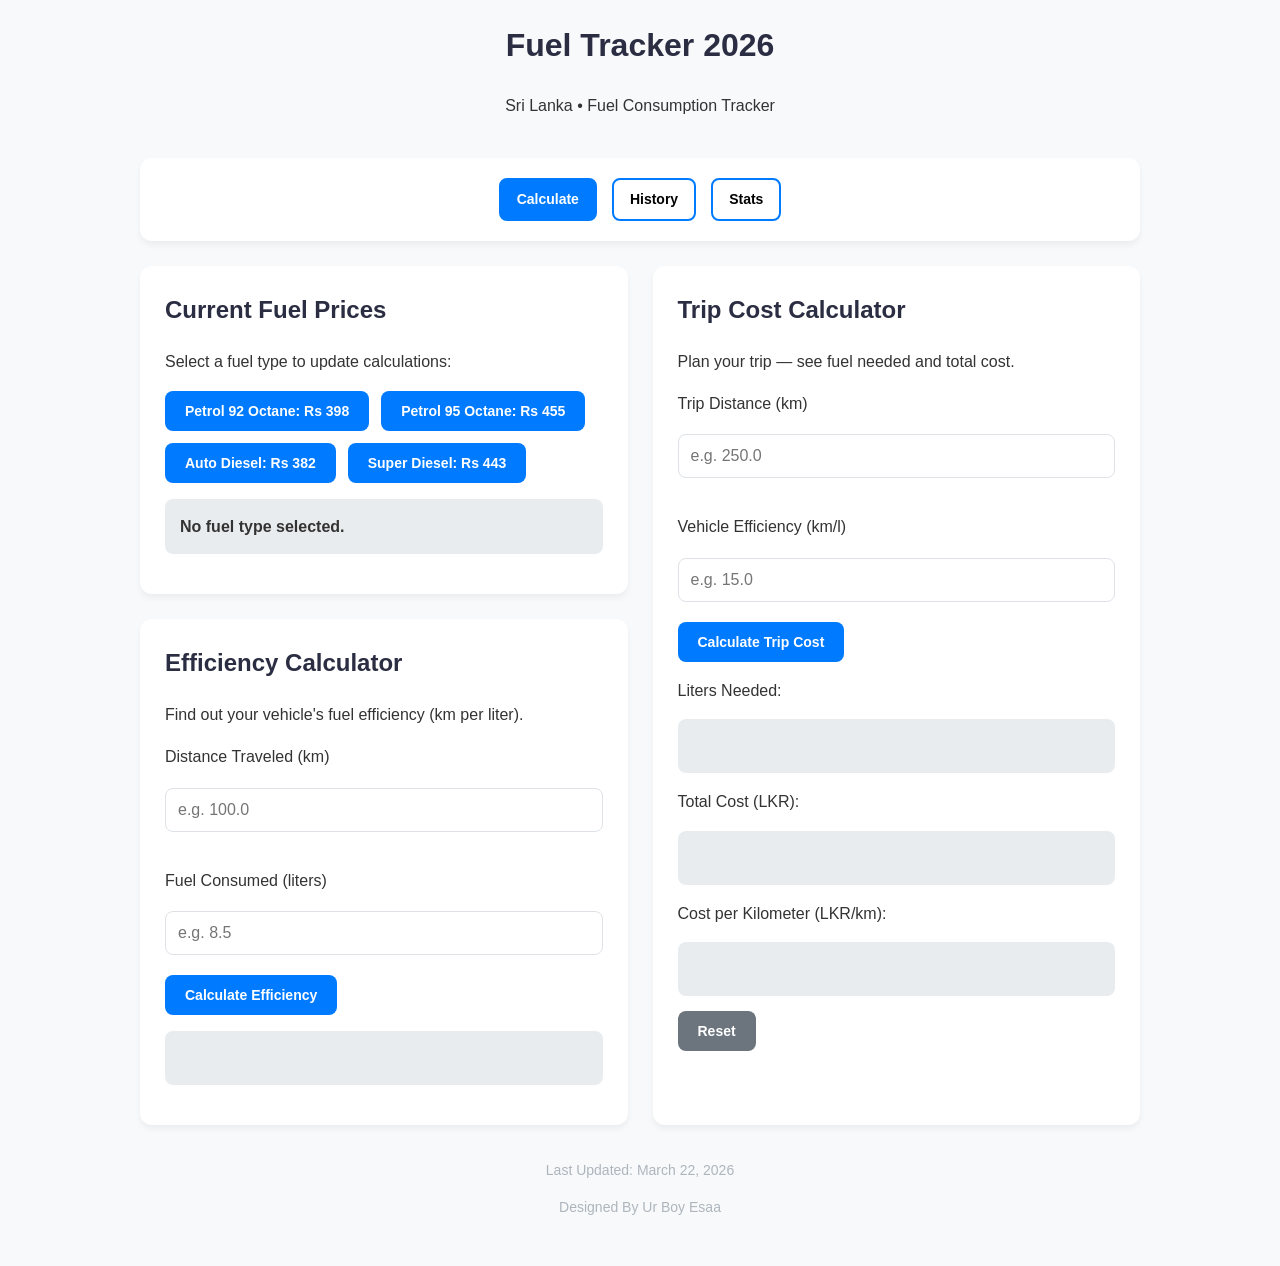
<file: index.html>
<!DOCTYPE html>
<html lang="en">

<head>
    <meta charset="UTF-8">
    <meta name="viewport" content="width=device-width, initial-scale=1.0">
    <title>Fuel Tracker Sri Lanka</title>
    <link rel="stylesheet" href="style.css">
</head>

<body>

    <header>
        <h1>Fuel Tracker 2026</h1>
        <p>Sri Lanka • Fuel Consumption Tracker</p>
    </header>


    <nav>
        <ul>
            <li class="active"><a href="index.html">Calculate </a></li>
            <li><a href="history.html">History</a></li>
            <li><a href="stats.html">Stats</a></li>
        </ul>
    </nav>

    <main>
        <form id="fuelForm">
            <div class="two-columns">
                <div class="col">
                    <section>
                        <h2>Current Fuel Prices</h2>
                        <p>Select a fuel type to update calculations:</p>
                        <ul>
                            <li><button type="button" onclick="showPrice('Petrol 92', 398)">Petrol 92 Octane: Rs
                                    398</button>
                            </li>
                            <li><button type="button" onclick="showPrice('Petrol 95', 455)">Petrol 95 Octane: Rs
                                    455</button>
                            </li>
                            <li><button type="button" onclick="showPrice('Auto Diesel', 382)">Auto Diesel: Rs
                                    382</button></li>
                            <li><button type="button" onclick="showPrice('Super Diesel', 443)">Super Diesel: Rs
                                    443</button>
                            </li>
                        </ul>
                        <p id="price-display" class="result-box">No fuel type selected.</p>
                    </section>

                    <section>
                        <h2>Efficiency Calculator</h2>
                        <p>Find out your vehicle's fuel efficiency (km per liter).</p>

                        <p>Distance Traveled (km)</p>
                        <input type="number" id="distance" placeholder="e.g. 100.0">

                        <p>Fuel Consumed (liters)</p>
                        <input type="number" id="fuel" placeholder="e.g. 8.5">

                        <button type="button" onclick="calculateEfficiency()">Calculate Efficiency</button>
                        <p id="efficiency-result" class="result-box"></p>
                    </section>
                </div>

                <div class="col">
                    <section>
                        <h2>Trip Cost Calculator</h2>
                        <p>Plan your trip — see fuel needed and total cost.</p>

                        <p>Trip Distance (km)</p>
                        <input type="number" id="trip-distance" placeholder="e.g. 250.0">

                        <p>Vehicle Efficiency (km/l)</p>
                        <input type="number" id="trip-efficiency" placeholder="e.g. 15.0">

                        <button type="button" onclick="calculateTripCost()">Calculate Trip Cost</button>

                        <div>
                            <p>Liters Needed:</p>
                            <p id="liters-needed-display" class="result-box"></p>

                            <p>Total Cost (LKR):</p>
                            <p id="total-lkr-display" class="result-box"></p>

                            <p>Cost per Kilometer (LKR/km):</p>
                            <p id="lkr-per-km-display" class="result-box"></p>
                        </div>

                        <button type="button" id="reset" onclick="clearAll()">Reset</button>
                    </section>
                </div>
            </div>
        </form>
    </main>

    <footer>
        <p>Last Updated: March 22, 2026</p>
        <p>Designed By Ur Boy Esaa</p>
    </footer>

    <script src="fuel.js"></script>
</body>

</html>
</file>
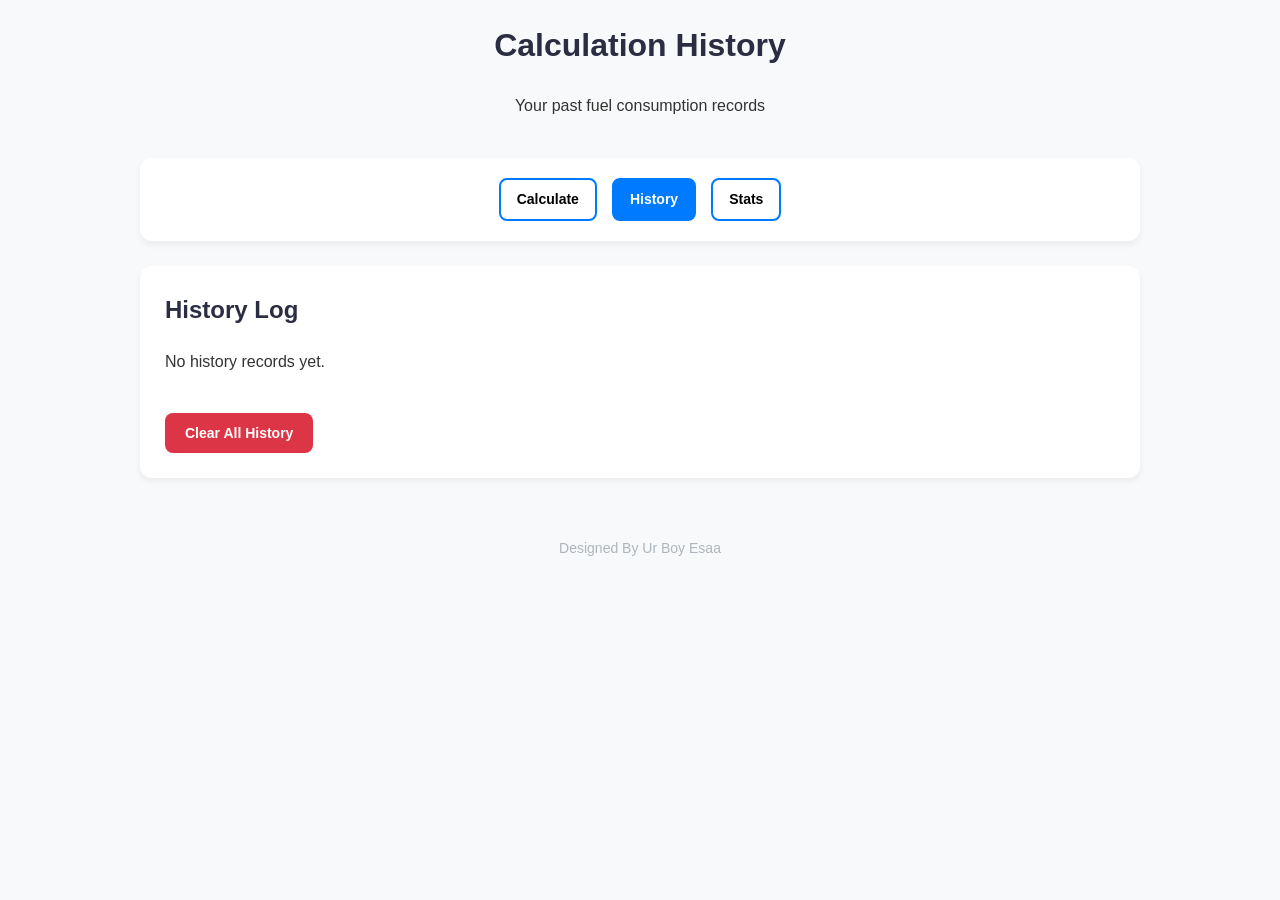
<file: history.html>
<!DOCTYPE html>
<html lang="en">

<head>
    <meta charset="UTF-8">
    <meta name="viewport" content="width=device-width, initial-scale=1.0">
    <title>Calculation History - Fuel Tracker</title>
    <link rel="stylesheet" href="style.css">
</head>

<body>
    <header>
        <h1>Calculation History</h1>
        <p>Your past fuel consumption records</p>
    </header>

    <nav>
        <ul>
            <li><a href="index.html">Calculate</a></li>
            <li class="active"><a href="history.html">History</a></li>
            <li><a href="stats.html">Stats</a></li>
        </ul>
    </nav>

    <main>
        <section id="history-section">
            <h2>History Log</h2>
            <div id="history-list">
                <!-- Stored history will be loaded here by fuel.js -->
                <p>Loading history...</p>
            </div>

            <button type="button" id="reset" onclick="clearHistory()"
                style="background-color: #dc3545; margin-top: 30px;">
                Clear All History
            </button>
        </section>
    </main>

    <footer>
        <p>Designed By Ur Boy Esaa</p>
    </footer>

    <script src="fuel.js"></script>
</body>

</html>
</file>
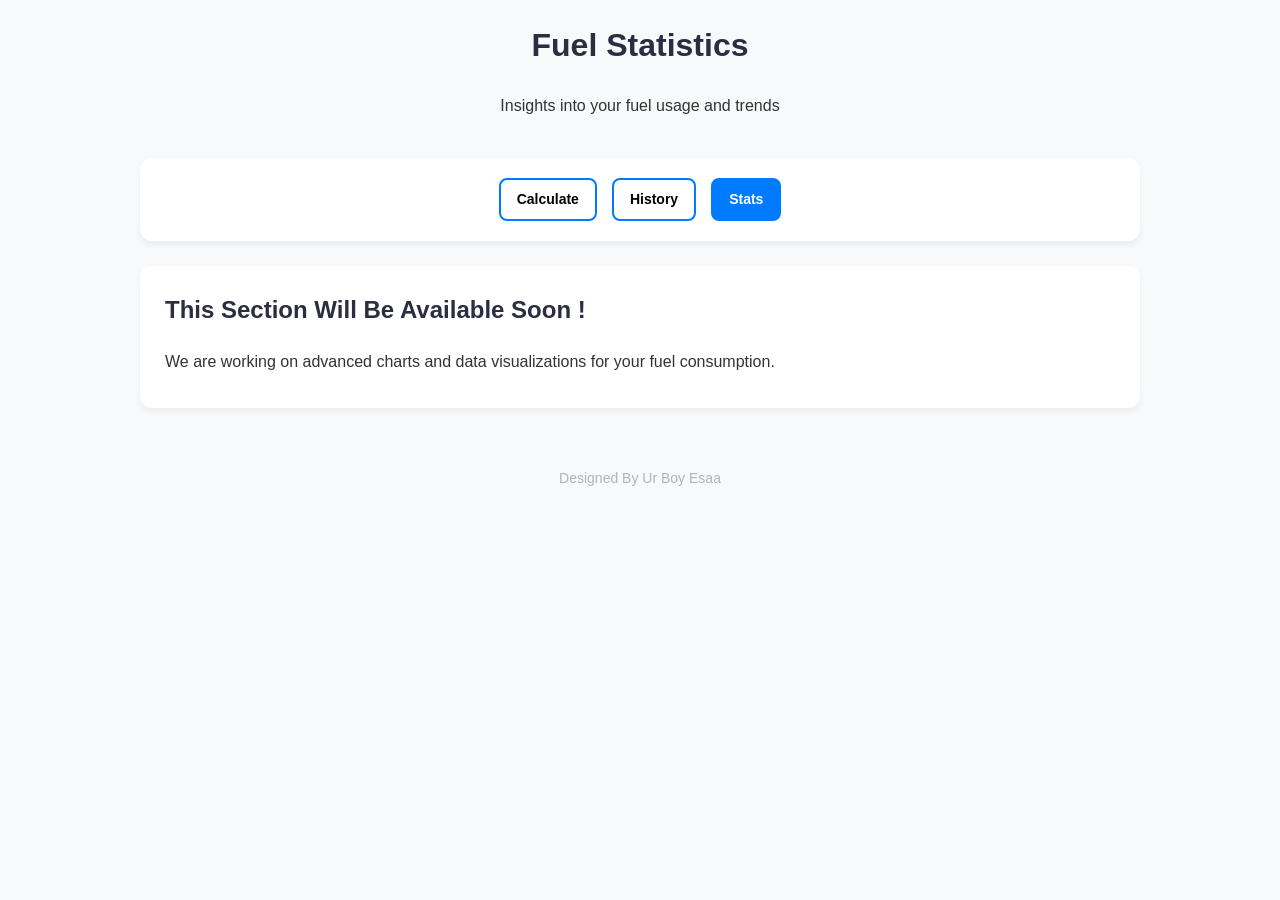
<file: stats.html>
<!DOCTYPE html>
<html lang="en">

<head>
    <meta charset="UTF-8">
    <meta name="viewport" content="width=device-width, initial-scale=1.0">
    <title>Fuel Statistics - Fuel Tracker</title>
    <link rel="icon" href="favicon.ico" type="image/x-icon">
    <link rel="stylesheet" href="style.css">
</head>

<body>
    <header>
        <h1>Fuel Statistics</h1>
        <p>Insights into your fuel usage and trends</p>
    </header>

    <nav>
        <ul>
            <li><a href="index.html">Calculate</a></li>
            <li><a href="history.html">History</a></li>
            <li class="active"><a href="stats.html">Stats</a></li>
        </ul>
    </nav>

    <main>
        <div class="animation-wrapper">
            <section>
                <h2 class="tracking-in-expand">This Section Will Be Available Soon !</h2>
                <p class="fade-in">We are working on advanced charts and data visualizations for your fuel consumption.
                </p>
            </section>
        </div>
    </main>

    <footer>
        <p>Designed By Ur Boy Esaa</p>
    </footer>

    <script src="fuel.js"></script>
</body>

</html>
</file>
<file: style.css>
/* Simple & Modern Fuel Tracker Styles */
body {
    font-family: -apple-system, BlinkMacSystemFont, "Segoe UI", Roboto, Helvetica, Arial, sans-serif;
    line-height: 1.6;
    max-width: 1000px;
    margin: 0 auto;
    padding: 20px;
    background-color: #f8f9fa;
    color: #333;
}

header {
    text-align: center;
    margin-bottom: 40px;
}

section {
    background: #ffffff;
    padding: 25px;
    margin-bottom: 25px;
    border-radius: 12px;
    box-shadow: 0 4px 6px rgba(0, 0, 0, 0.05);
}

h1,
h2 {
    color: #2b2d42;
    margin-top: 0;
}

ul {
    list-style: none;
    padding: 0;
    display: flex;
    flex-wrap: wrap;
    gap: 12px;
}

button {
    background-color: #007bff;
    color: white;
    border: none;
    padding: 12px 20px;
    border-radius: 8px;
    font-size: 14px;
    font-weight: 600;
    cursor: pointer;
    transition: background-color 0.2s, transform 0.1s;
}

button:hover {
    background-color: #0056b3;
}

button:active {
    transform: scale(0.98);
}

input {
    width: 100%;
    padding: 12px;
    margin: 10px 0 20px 0;
    border: 1px solid #dee2e6;
    border-radius: 8px;
    box-sizing: border-box;
    font-size: 16px;
}

input:focus {
    outline: none;
    border-color: #007bff;
    box-shadow: 0 0 0 3px rgba(0, 123, 255, 0.1);
}

.result-box {
    background-color: #e9ecef;
    padding: 15px;
    border-radius: 8px;
    font-weight: 700;
    min-height: 1.5em;
    margin-bottom: 15px;
    transition: background-color 0.3s;
}

p {
    margin-bottom: 8px;
}

footer {
    text-align: center;
    padding: 20px;
    color: #adb5bd;
    font-size: 14px;
}

#reset {
    background-color: #6c757d;
    color: white;
    border: none;
    padding: 12px 20px;
    border-radius: 8px;
    font-size: 14px;
    font-weight: 600;
    cursor: pointer;

}

#reset:hover {
    background-color: #5a6268;

}

nav {
    color: black;
    background-color: #ffffff;
    padding: 10px;
    border-radius: 12px;
    box-shadow: 0 4px 6px rgba(0, 0, 0, 0.05);
    display: flex;
    justify-content: center;
    align-items: center;
    margin-bottom: 25px;
}

nav ul {
    display: flex;
    gap: 15px;
    padding: 10px;
    margin: 0;
}

nav li {
    list-style: none;
    border: 2px solid #007bff;
    border-radius: 8px;
    transition: all 0.3s ease;
}

nav li:hover,
nav li.active {
    background-color: #007bff;
}

nav a {
    color: #000000;
    text-decoration: none;
    font-size: 14px;
    font-weight: 700;
    padding: 8px 16px;
    display: block;
    transition: color 0.3s ease;
}

nav li:hover a,
nav li.active a {
    color: white;
}

.two-columns {
    display: grid;
    grid-template-columns: 1fr 1fr;
    gap: 25px;
}

.two-columns .col {
    display: flex;
    flex-direction: column;
}

.two-columns .col section {
    margin-bottom: 25px;
}

.two-columns .col section:last-child {
    margin-bottom: 0;
    flex-grow: 1;
}

@media (max-width: 768px) {
    .two-columns {
        grid-template-columns: 1fr;
    }
}
</file>
